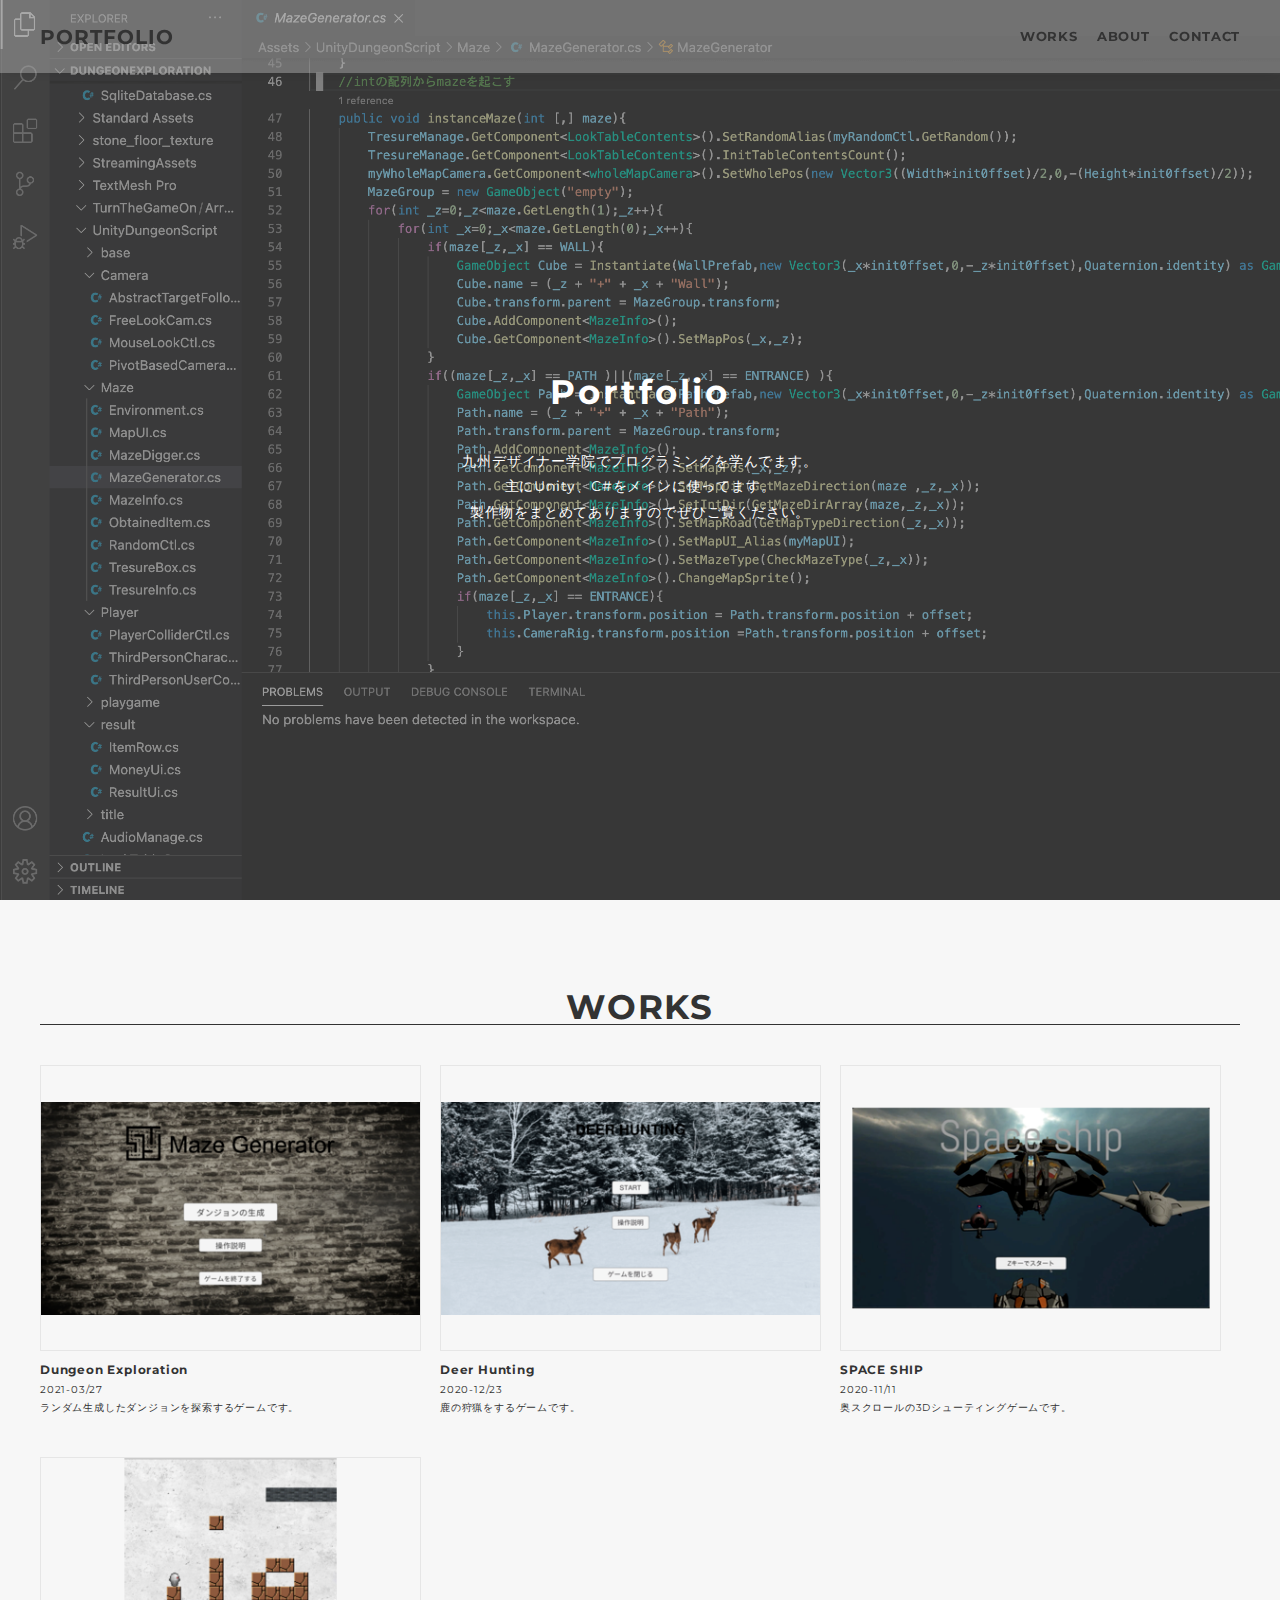
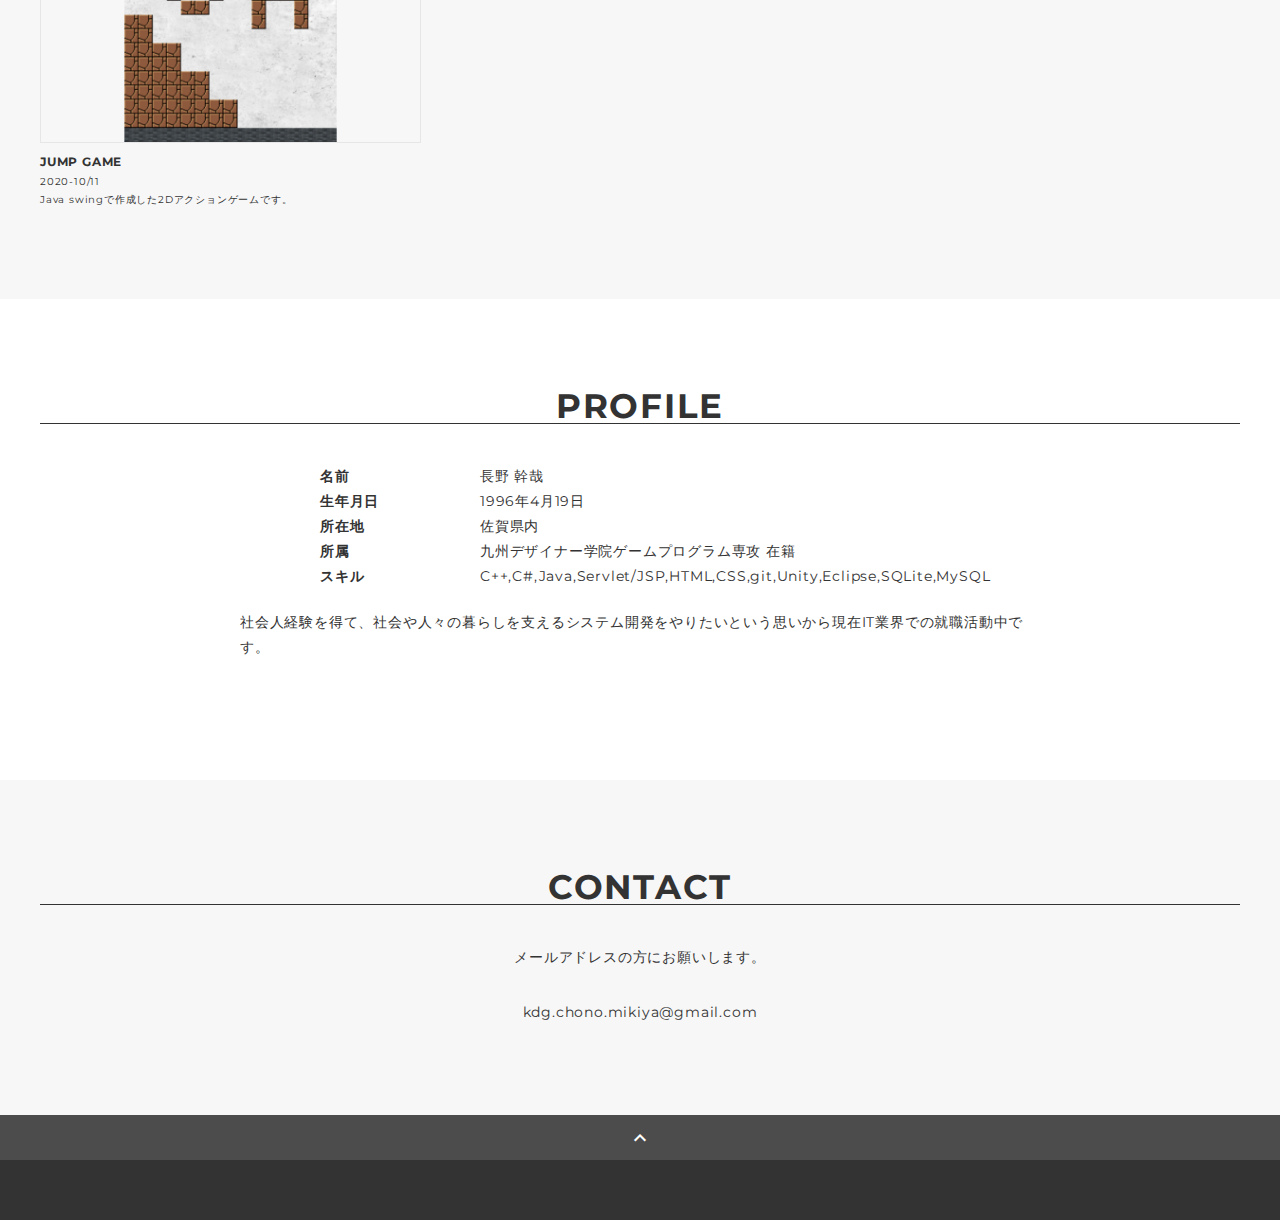
<file: index.html>
<!DOCTYPE html>
<html>
<head>
  <meta charset="utf-8">
  <meta name="viewport" content="width=device-width,initial-scale=1.0,user-scalable=no">
  <meta name="description" content="chonomikiya portfolio" />
  <title>PORTFOLIO</title>
  <link rel="preconnect" href="https://fonts.gstatic.com">
  <link href="https://fonts.googleapis.com/css2?family=Montserrat:wght@400;700&display=swap" rel="stylesheet">
  <link href="https://fonts.googleapis.com/css?family=Material+Icons+Outlined" rel="stylesheet">
  <link href="css/ress.css" media="all" rel="stylesheet" type="text/css" />
  <link href="css/style.css" media="all" rel="stylesheet" type="text/css" />
</head>

<body>
  <div class="">

    <!-- header -->
    <header class="header ">
      <div class="inner">
        <h1 class="header-logo">
          <a href="index.html#">PORTFOLIO</a>
        </h1>
        <nav class="header-nav">
          <ul class="header-nav-list">
            <li class="header-nav-item"><a href="#works">WORKS</a></li>
            <li class="header-nav-item"><a href="#about">ABOUT</a></li>
            <li class="header-nav-item"><a href="#contact">CONTACT</a></li>
          </ul>
        </nav>
      </div>
    </header>
    <!-- /header -->

    <main class="content">


      <!-- main-visual -->
      <div class="main-visual bg">
        <div class="bg_mask main-visual">
          <div class="main-visual-inner">
            <p class="main-visual-subtitle highligth">Portfolio</p>
            <p class="main-visual-text highligth">
              <br class="sp-only">九州デザイナー学院でプログラミングを学んでます。
              <br >主にUnity、C#をメインに使ってます。
              <br >製作物をまとめてありますのでぜひご覧ください。
            </p>
          </div>
        </div>
      </div>
      <!-- /main-visual -->

      <!-- works -->
      <section class="works section" id="works">
        <div class="inner">
          <h2 class="title border">WORKS</h2>
          <div class="works-list">
            <!-- Template -->
            <!-- <a class="works-item" href="works-template.html">
              <p class="works-img"><img src="img/works-sample-thumb.jpg" alt="" /></p>
              <p class="works-name">作品名が入る</p>
              <p class="works-info">Design / Coding(Responsive)</p>
            </a> -->
            <!--
            <a class="works-item" href="webphp.html">
              <p class="works-img"><img src="img/works-dummy-thumb.jpg" alt="" /></p>
              <p class="works-name">WEBプログラミング</p>
              <p class="works-info">2021-06/22</p>
              <p class="works-info">PHP+MySQL</p>
            </a>
            <a class="works-item" href="webJsWorks.html">
              <p class="works-img"><img src="img/works-dummy-thumb.jpg" alt="" /></p>
              <p class="works-name">WEBプログラミング</p>
              <p class="works-info">2021-06/22</p>
              <p class="works-info">javascript</p>
            </a>
            -->
            <a class="works-item" href="dungeonExploration.html">
              <p class="works-img"><img src="img/portfolio09.png" alt="" /></p>
              <p class="works-name">Dungeon Exploration</p>
              <p class="works-info">2021-03/27</p>
              <p class="works-info">ランダム生成したダンジョンを探索するゲームです。</p>
            </a>
            <a class="works-item" href="deerhunting.html">
              <p class="works-img"><img src="img/portfolio08.png" alt="" /></p>
              <p class="works-name">Deer Hunting</p>
              <p class="works-info">2020-12/23</p>
              <p class="works-info">鹿の狩猟をするゲームです。</p>
            </a>
            <a class="works-item" href="spaceship.html">
              <p class="works-img"><img src="img/portfolio07.png" alt="" /></p>
              <p class="works-name">SPACE SHIP</p>
              <p class="works-info">2020-11/11</p>
              <p class="works-info">奥スクロールの3Dシューティングゲームです。</p>
            </a>
            <a class="works-item" href="jumpgame.html">
              <p class="works-img"><img src="img/portfolio02_resize.png" alt="" /></p>
              <p class="works-name">JUMP GAME</p>
              <p class="works-info">2020-10/11</p>
              <p class="works-info">Java swingで作成した2Dアクションゲームです。</p>
            </a>
          </div>
        </div>
      </section>
      <!-- /works -->
      <!-- about -->
      <section class="about section" id="about">
        <div class="inner">
          <h2 class="title border">PROFILE</h2>
          <div class="profile">
            <div class="profile-body">
              <div class="">
                <div class="prof-box">
                <!-- レスポンシブ対応するように！！！！ -->
                  <dl class="prof-list cf">
                    <dt>名前 </dt><dd>長野 幹哉</dd>
                    <dt>生年月日 </dt><dd>1996年4月19日</dd>
                    <dt>所在地 </dt><dd>佐賀県内</dd>
                    <dt>所属 </dt><dd>九州デザイナー学院ゲームプログラム専攻 在籍</dd>
                    <dt>スキル </dt><dd>C++,C#,Java,Servlet/JSP,HTML,CSS,git,Unity,Eclipse,SQLite,MySQL</dd>
                  </dl>
                 <dl>
                </div>
              </div>
            </div>
                <p>社会人経験を得て、社会や人々の暮らしを支えるシステム開発をやりたいという思いから現在IT業界での就職活動中です。
                </p>
          </div>
        </div>
      </section>
      <!-- /about -->
      
      <!-- contact -->
      <section class="contact section" id="contact">
        <div class="inner">
          <h2 class="title border">CONTACT</h2>
          <p class="lead">
            メールアドレスの方にお願いします。
          </p>
          <div class="contact-list">
            <span class="contact-item">kdg.chono.mikiya@gmail.com</span>
          </div>
        </div>
      </section>
      <!-- /contact -->
      <div class="page-top" id="js-page-top">
        <span class="material-icons-outlined">expand_less</span>
      </div>
    </main>

    <!-- footer -->
    <footer class="footer">
    </footer>
    <!-- /footer -->

  </div>
  <script src="https://ajax.googleapis.com/ajax/libs/jquery/3.5.1/jquery.min.js"></script>
  <script type='text/javascript' src="js/script.js"></script>
</body>
</html>
</file>
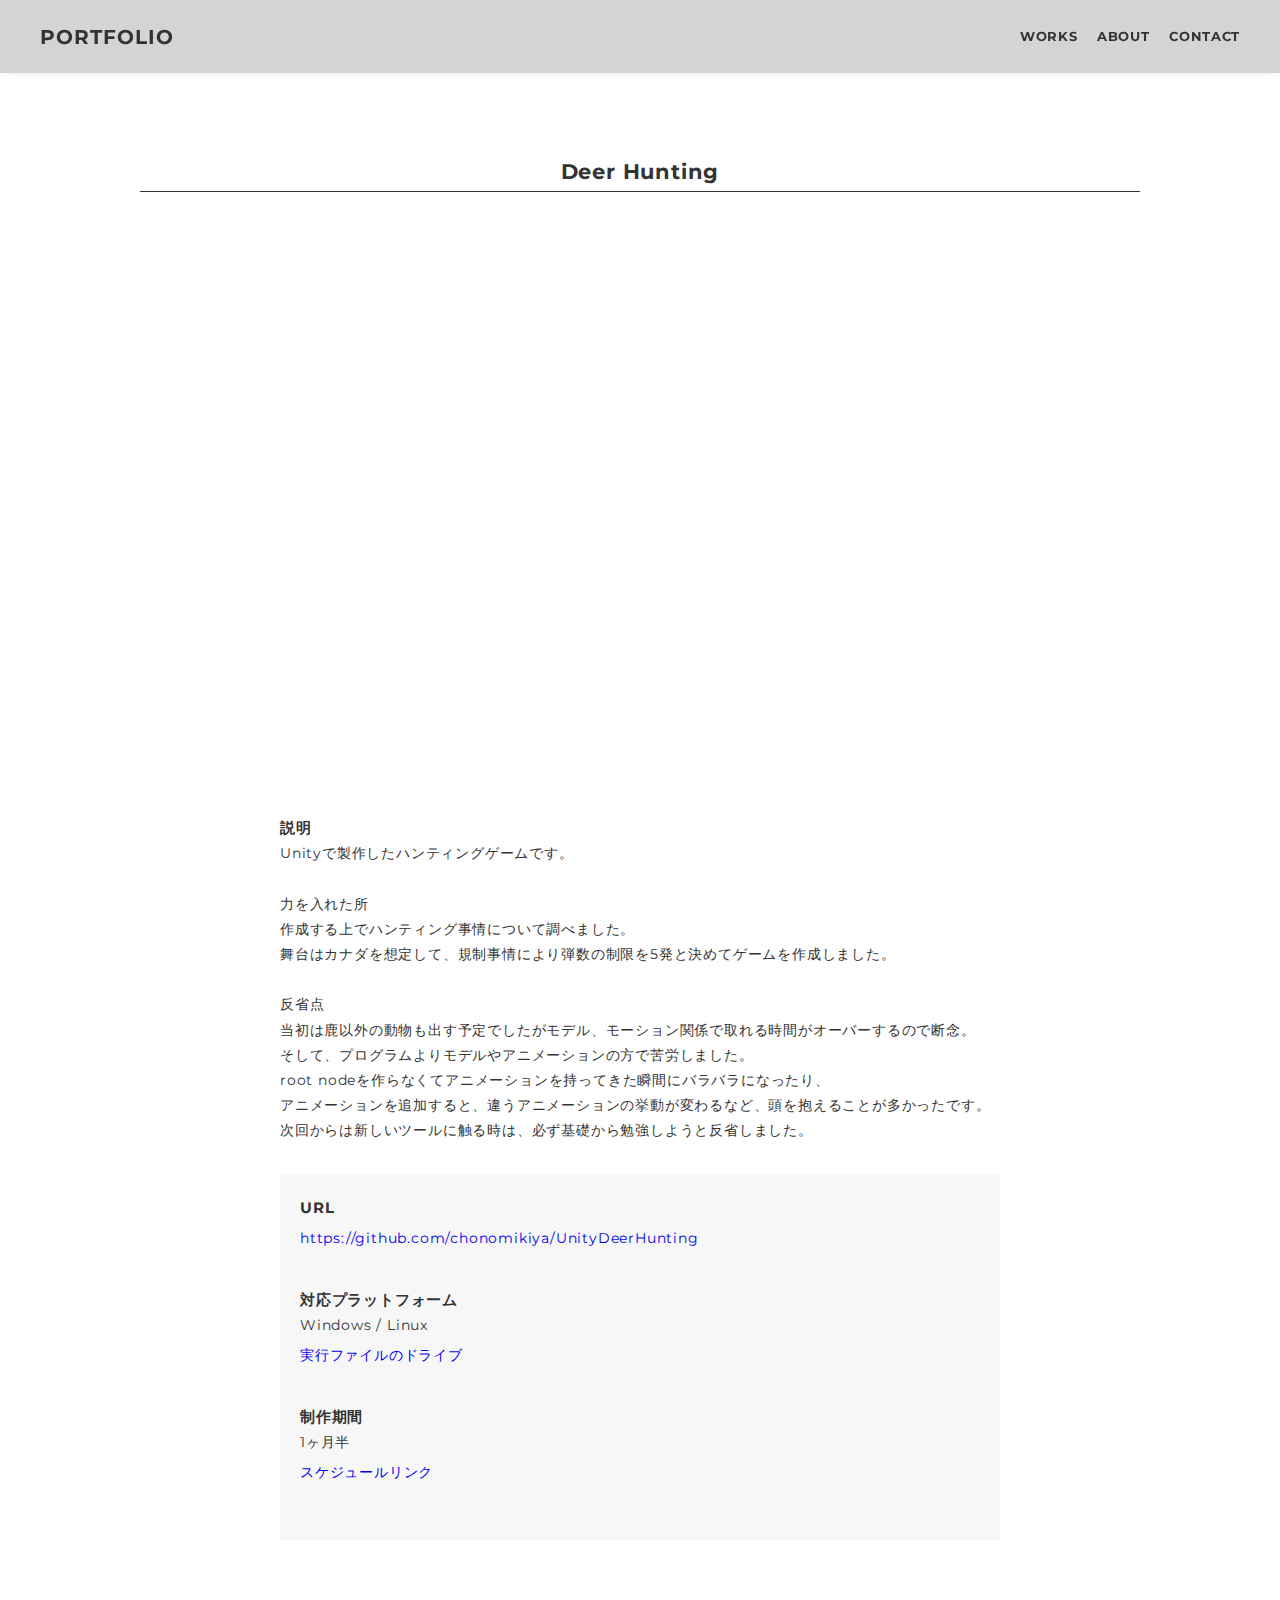
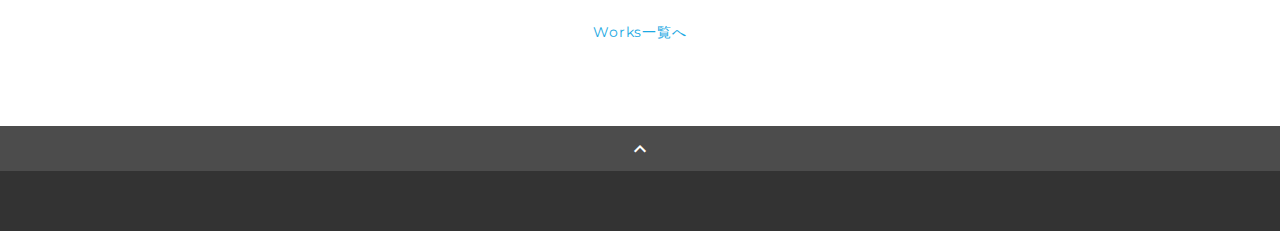
<file: deerhunting.html>
<!DOCTYPE html>
<html>
<head>
  <meta charset="utf-8">
  <meta name="viewport" content="width=device-width,initial-scale=1.0,user-scalable=no">
  <meta name="description" content="chonomikiya portfolio" />
  <title>PORTFOLIO</title>
  <link rel="preconnect" href="https://fonts.gstatic.com">
  <link href="https://fonts.googleapis.com/css2?family=Montserrat:wght@400;700&display=swap" rel="stylesheet">
  <link href="https://fonts.googleapis.com/css?family=Material+Icons+Outlined" rel="stylesheet">
  <link href="css/ress.css" media="all" rel="stylesheet" type="text/css" />
  <link href="css/style.css" media="all" rel="stylesheet" type="text/css" />
</head>

<body>
  <div class="wrapper">

    <!-- header -->
    <header class="header ">
      <div class="inner">
        <h1 class="header-logo">
          <a href="index.html#">PORTFOLIO</a>
        </h1>
        <nav class="header-nav">
          <ul class="header-nav-list">
            <li class="header-nav-item"><a href="index.html##works">WORKS</a></li>
            <li class="header-nav-item"><a href="index.html#about">ABOUT</a></li>
            <li class="header-nav-item"><a href="index.html#contact">CONTACT</a></li>
          </ul>
        </nav>
      </div>
    </header>
    <!-- /header -->

    <main class="content">

      <article class="article">
        <div class="article-inner">
          <h2 class="article-title border">Deer Hunting</h2>
          <p class="article-img">
            <div class="youtube">
              <iframe width="854" height="460" src="https://www.youtube.com/embed/_h4DnRyBN-s" frameborder="0" allow="accelerometer; autoplay; clipboard-write; encrypted-media; gyroscope; picture-in-picture" allowfullscreen></iframe>            </div>
            </div>
          </p>
          <div class="article-body">
            <p>
            </p>
            <h3 class="article-info-title">説明</h3>
            <p>Unityで製作したハンティングゲームです。
              <br>
              <br>力を入れた所
              <br>作成する上でハンティング事情について調べました。
              <br>舞台はカナダを想定して、規制事情により弾数の制限を5発と決めてゲームを作成しました。
              <br>
              <br>反省点
              <br>当初は鹿以外の動物も出す予定でしたがモデル、モーション関係で取れる時間がオーバーするので断念。
              <br>そして、プログラムよりモデルやアニメーションの方で苦労しました。
              <br>root nodeを作らなくてアニメーションを持ってきた瞬間にバラバラになったり、
              <br>アニメーションを追加すると、違うアニメーションの挙動が変わるなど、頭を抱えることが多かったです。
              <br>次回からは新しいツールに触る時は、必ず基礎から勉強しようと反省しました。
            </p>
            <div class="contentblock">
            <h3 class="article-info-title">URL</h3>
            <p><a class="url_link" href="https://github.com/chonomikiya/UnityDeerHunting" target="_blank" rel="noopener">https://github.com/chonomikiya/UnityDeerHunting</a></p>
            <h3 class="article-info-title">対応プラットフォーム</h3>
            <p>Windows / Linux 
              <br><a class="url_link" href="https://drive.google.com/drive/folders/1ZaJfhxbkrM6kMlzGNnYtssPic20q1BtA?usp=sharing" target="_blank" rel="noopener noreferrer">実行ファイルのドライブ</a>
            </p>
            <h3 class="article-info-title">制作期間</h3>
            <p>1ヶ月半
              <br><a class="url_link" href="https://docs.google.com/spreadsheets/d/1DRZE27Q_Wa6RQ5e66zUFvhbFO6nLO0gbxlUQIdrqNjs/edit?usp=sharing" target="_blank" rel="noopener">スケジュールリンク</a>
            </p>
          </div>

            <!-- <h3 class="article-info-title">見どころについて語れ</h3>
            <p>
              見どころ
            </p> -->
          </div>
          <div class="home-link">
            <a href="index.html#works">Works一覧へ</a>
          </div>
        </div>
      </article>

      <div class="page-top" id="js-page-top">
        <span class="material-icons-outlined">expand_less</span>
      </div>
    </main>

    <!-- footer -->
    <footer class="footer">
    </footer>
    <!-- /footer -->

  </div>
  <script src="https://ajax.googleapis.com/ajax/libs/jquery/3.5.1/jquery.min.js"></script>
  <script type='text/javascript' src="js/script.js"></script>
</body>
</html>
</file>
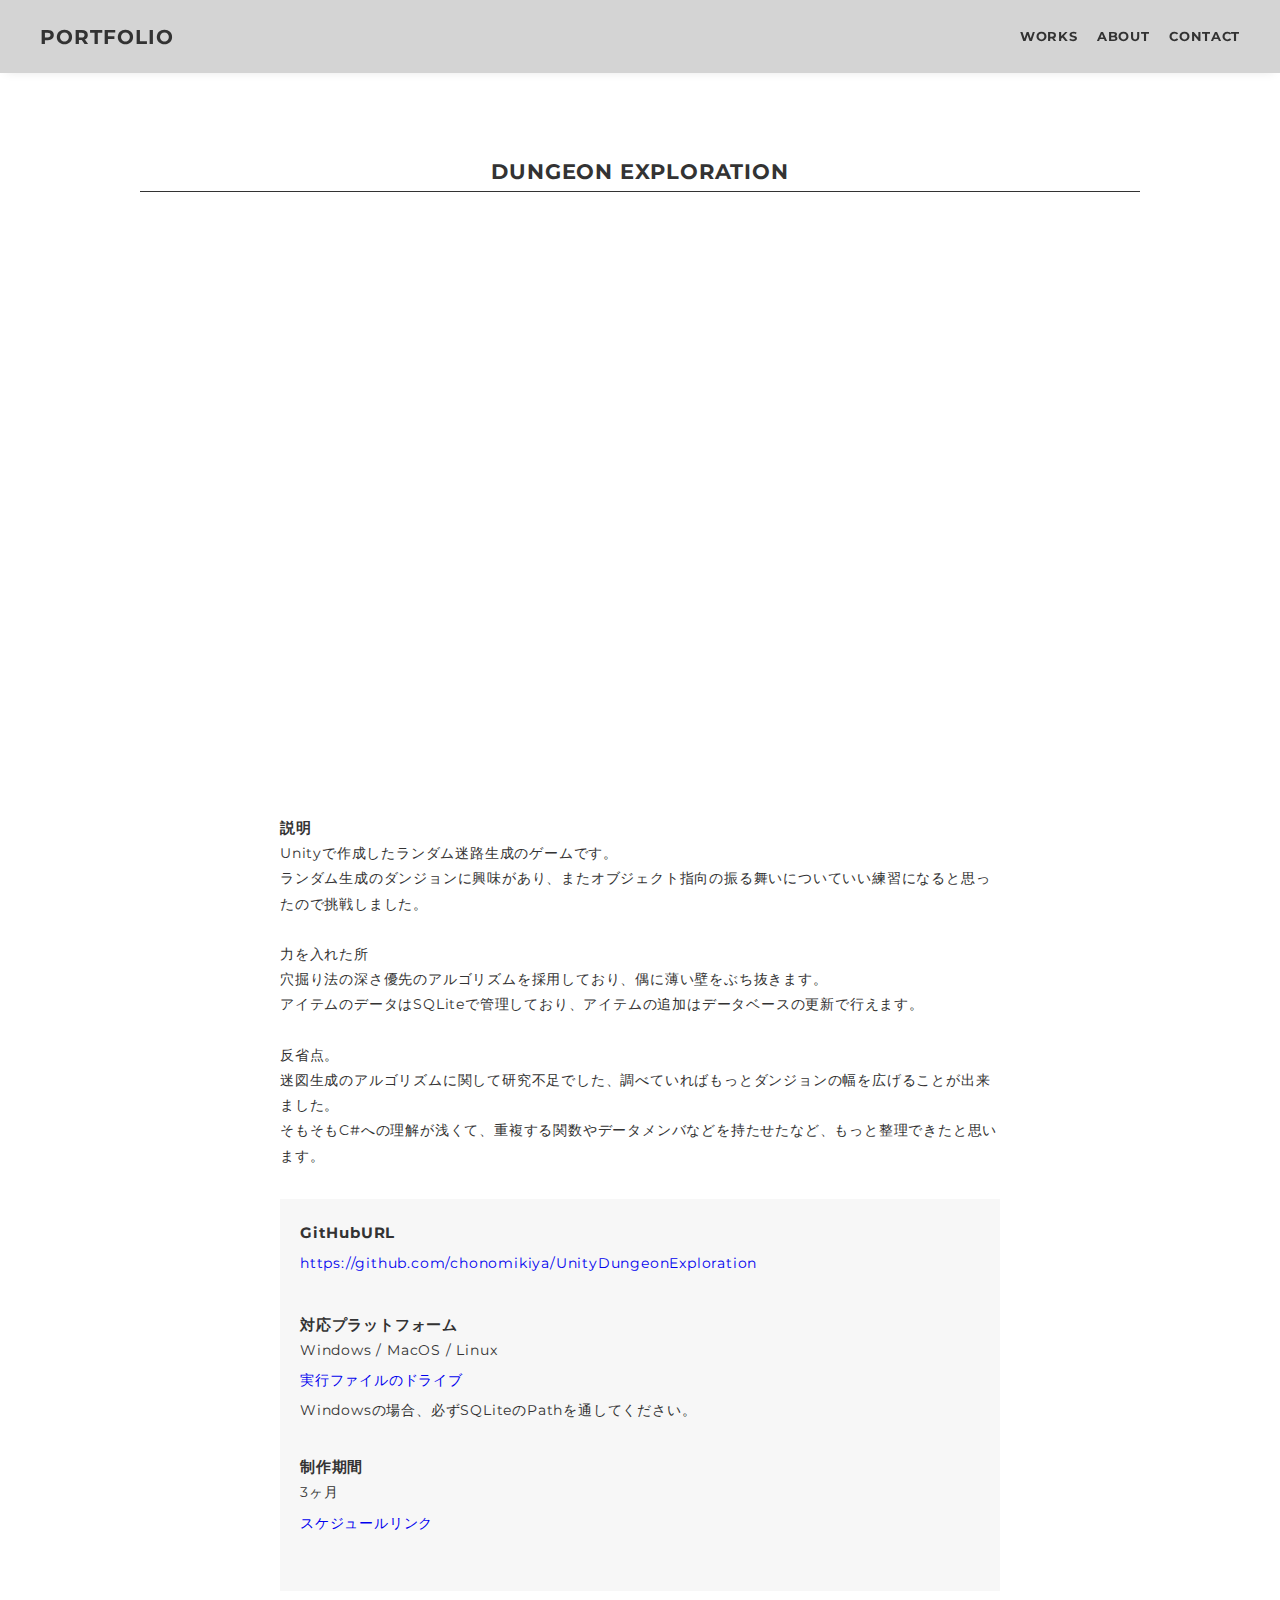
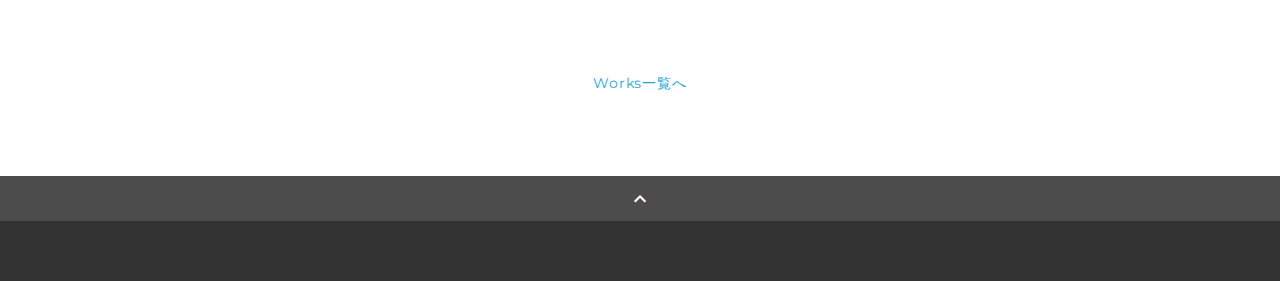
<file: dungeonExploration.html>
<!DOCTYPE html>
<html>
<head>
  <meta charset="utf-8">
  <meta name="viewport" content="width=device-width,initial-scale=1.0,user-scalable=no">
  <meta name="description" content="chonomikiya portfolio" />
  <title>PORTFOLIO</title>
  <link rel="preconnect" href="https://fonts.gstatic.com">
  <link href="https://fonts.googleapis.com/css2?family=Montserrat:wght@400;700&display=swap" rel="stylesheet">
  <link href="https://fonts.googleapis.com/css?family=Material+Icons+Outlined" rel="stylesheet">
  <link href="css/ress.css" media="all" rel="stylesheet" type="text/css" />
  <link href="css/style.css" media="all" rel="stylesheet" type="text/css" />
</head>

<body>
  <div class="wrapper">

    <!-- header -->
    <header class="header ">
      <div class="inner">
        <h1 class="header-logo">
          <a href="index.html#">PORTFOLIO</a>
        </h1>
        <nav class="header-nav">
          <ul class="header-nav-list">
            <li class="header-nav-item"><a href="index.html#works">WORKS</a></li>
            <li class="header-nav-item"><a href="index.html#about">ABOUT</a></li>
            <li class="header-nav-item"><a href="index.html#contact">CONTACT</a></li>
          </ul>
        </nav>
      </div>
    </header>
    <!-- /header -->

    <main class="content">

      <article class="article">
        <div class="article-inner">
          <h2 class="article-title border">DUNGEON EXPLORATION</h2>
          <div class="youtube">
            <iframe width="854" height="460" src="https://www.youtube.com/embed/2-n6ZmiUIkQ" title="YouTube video player" frameborder="0" allow="accelerometer; autoplay; clipboard-write; encrypted-media; gyroscope; picture-in-picture" allowfullscreen></iframe>

          </div>
          <div class="article-body">
            <p>
            </p>
            <h3 class="article-info-title">説明</h3>
            <p>
              Unityで作成したランダム迷路生成のゲームです。
              <br>ランダム生成のダンジョンに興味があり、またオブジェクト指向の振る舞いについていい練習になると思ったので挑戦しました。
              <br>
              <br>力を入れた所
              <br>穴掘り法の深さ優先のアルゴリズムを採用しており、偶に薄い壁をぶち抜きます。
              <br>アイテムのデータはSQLiteで管理しており、アイテムの追加はデータベースの更新で行えます。
              <br>
              <br>反省点。
              <br>迷図生成のアルゴリズムに関して研究不足でした、調べていればもっとダンジョンの幅を広げることが出来ました。
              <br>そもそもC#への理解が浅くて、重複する関数やデータメンバなどを持たせたなど、もっと整理できたと思います。
            </p>
<!-- 箇条書き -->
            <div class="contentblock">
            <h3 class="article-info-title">  
              GitHubURL</h3>
            <p><a class="url_link" href="https://github.com/chonomikiya/UnityDungeonExploration" target="_blank" rel="noopener">https://github.com/chonomikiya/UnityDungeonExploration</a></p>
            <h3 class="article-info-title">対応プラットフォーム</h3>
            <p>Windows / MacOS / Linux
              <br><a class="url_link" href="https://drive.google.com/drive/folders/1_LijOhGK8JF0DhN9CSTyYMEMnZHxVe2O?usp=sharing" target="_blank" rel="noopener noreferrer">実行ファイルのドライブ</a>
              <br>Windowsの場合、必ずSQLiteのPathを通してください。
            </p>
            <h3 class="article-info-title">制作期間</h3>
            <p>3ヶ月
              <br><a class="url_link" href="https://docs.google.com/spreadsheets/d/1F12WU8joJKQOFTtrH_0icoYhgpUM2AamY5MsanP9HLg/edit?usp=sharing" target="_blank" rel="noopener">スケジュールリンク</a>

            </p>
          </div>

            <!-- <h3 class="article-info-title">見どころについて語れ</h3>
            <p>
              見どころ
            </p> -->
          </div>
          <div class="home-link">
            <a href="index.html#works">Works一覧へ</a>
          </div>
        </div>
      </article>

      <div class="page-top" id="js-page-top">
        <span class="material-icons-outlined">expand_less</span>
      </div>
    </main>

    <!-- footer -->
    <footer class="footer">
    </footer>
    <!-- /footer -->

  </div>
  <script src="https://ajax.googleapis.com/ajax/libs/jquery/3.5.1/jquery.min.js"></script>
  <script type='text/javascript' src="js/script.js"></script>
</body>
</html>
</file>
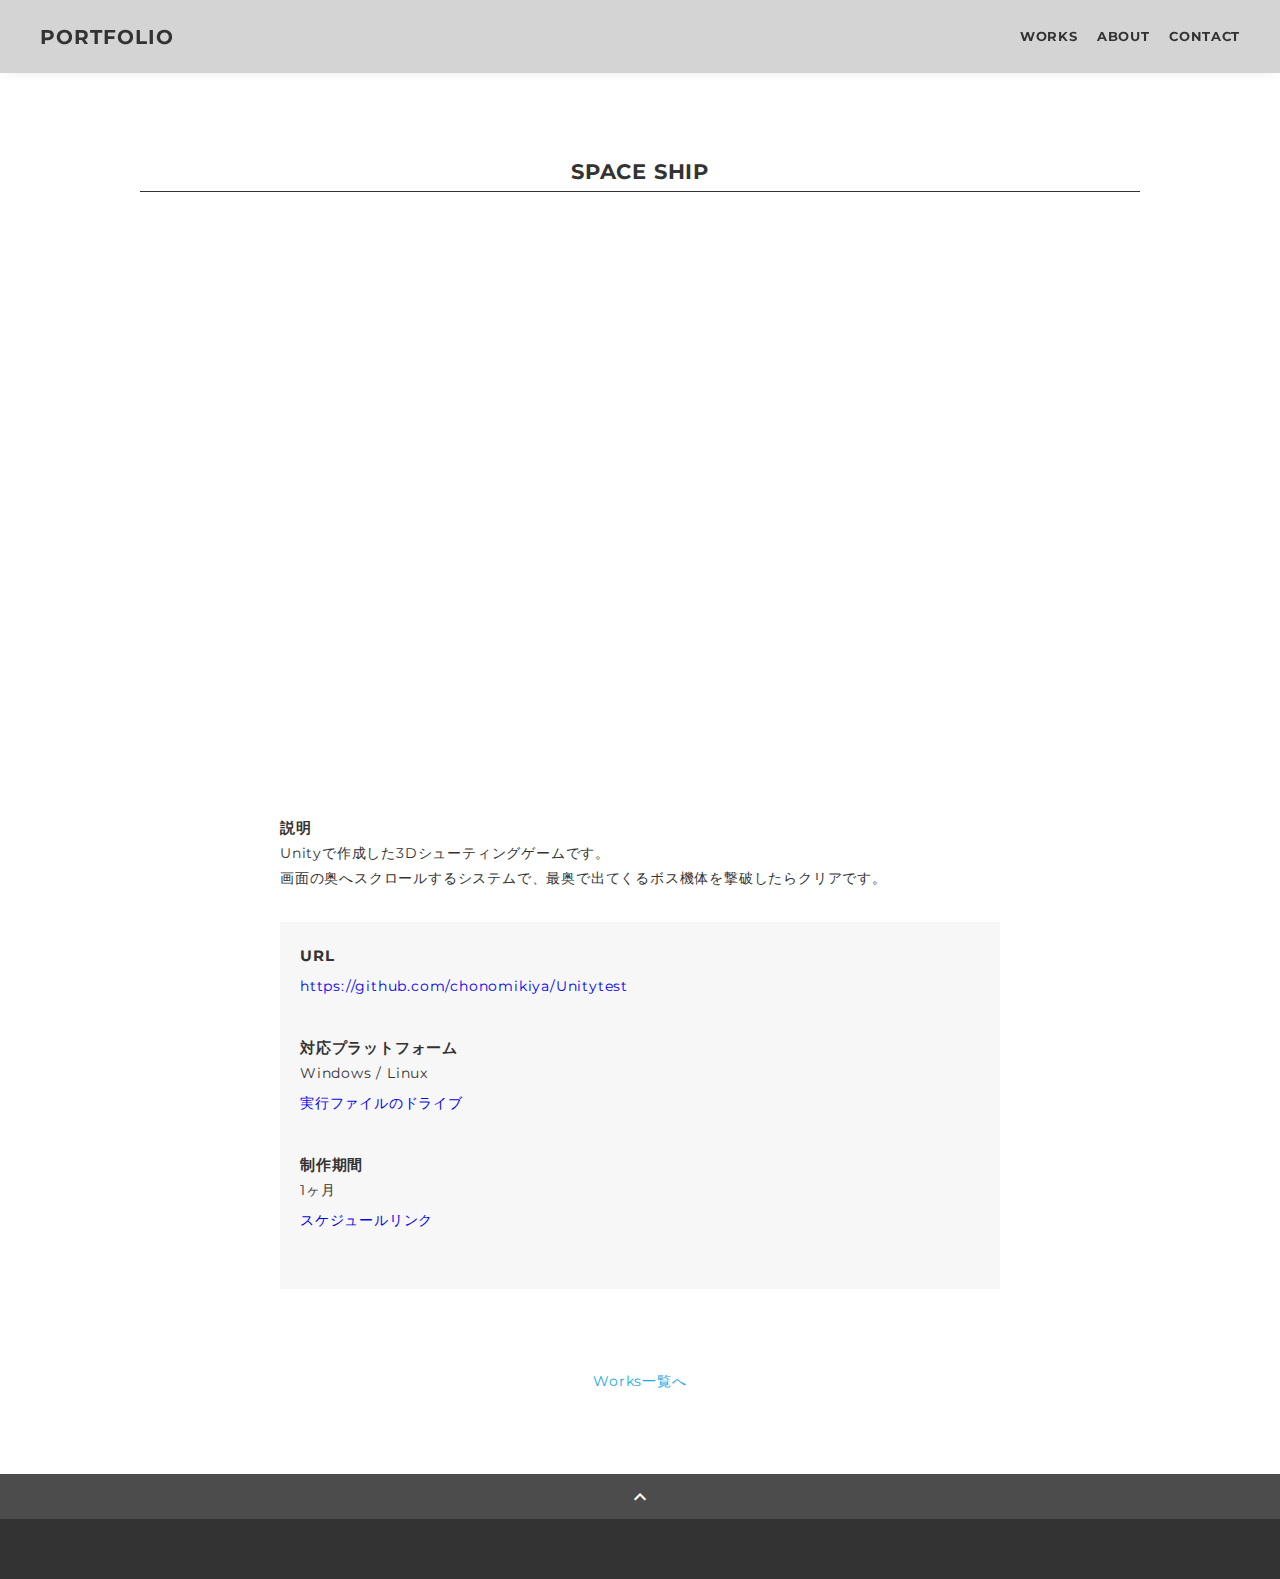
<file: spaceship.html>
<!DOCTYPE html>
<html>
<head>
  <meta charset="utf-8">
  <meta name="viewport" content="width=device-width,initial-scale=1.0,user-scalable=no">
  <meta name="description" content="chonomikiya portfolio" />
  <title>PORTFOLIO</title>
  <link rel="preconnect" href="https://fonts.gstatic.com">
  <link href="https://fonts.googleapis.com/css2?family=Montserrat:wght@400;700&display=swap" rel="stylesheet">
  <link href="https://fonts.googleapis.com/css?family=Material+Icons+Outlined" rel="stylesheet">
  <link href="css/ress.css" media="all" rel="stylesheet" type="text/css" />
  <link href="css/style.css" media="all" rel="stylesheet" type="text/css" />
</head>

<body>
  <div class="wrapper">

    <!-- header -->
    <header class="header ">
      <div class="inner">
        <h1 class="header-logo">
          <a href="index.html#">PORTFOLIO</a>
        </h1>
        <nav class="header-nav">
          <ul class="header-nav-list">
            <li class="header-nav-item"><a href="index.html#works">WORKS</a></li>
            <li class="header-nav-item"><a href="index.html#about">ABOUT</a></li>
            <li class="header-nav-item"><a href="index.html#contact">CONTACT</a></li>
          </ul>
        </nav>
      </div>
    </header>
    <!-- /header -->

    <main class="content">

      <article class="article">
        <div class="article-inner">
          <h2 class="article-title border">SPACE SHIP</h2>
          <p class="article-img">
            <div class="youtube">
              <iframe width="836" height="480" src="https://www.youtube.com/embed/DKEV9rPl_dc" frameborder="0" allow="accelerometer; autoplay; clipboard-write; encrypted-media; gyroscope; picture-in-picture" allowfullscreen></iframe>    
            </div>
          </p>
          <div class="article-body">
            <p>
            </p>
            <h3 class="article-info-title">説明</h3>
            <p>Unityで作成した3Dシューティングゲームです。
              <br>画面の奥へスクロールするシステムで、最奥で出てくるボス機体を撃破したらクリアです。
              <br>
            </p>
            <div class="contentblock">
            <h3 class="article-info-title">URL</h3>
            <p><a class="url_link" href="https://github.com/chonomikiya/Unitytest" target="_blank" rel="noopener">https://github.com/chonomikiya/Unitytest</a></p>
            <h3 class="article-info-title">対応プラットフォーム</h3>
            <p>Windows / Linux
              <br><a class="url_link" href="https://drive.google.com/drive/folders/1p8MX4PioCSaHRN-Puv2321fpAJMVkwg_?usp=sharing" target="_blank" rel="noopener noreferrer">実行ファイルのドライブ</a>
            </p>
            <h3 class="article-info-title">制作期間</h3>
            <p>1ヶ月
              <br><a class="url_link" href="https://docs.google.com/spreadsheets/d/1gbmUrouIaWOw8N1uQGPwptwT8fs4r7SCs0i3C4Jy5As/edit?usp=sharing">スケジュールリンク</a>
            </p>
          </div>
            <!-- <h3 class="article-info-title">見どころについて語れ</h3>
            <p>
              見どころ
            </p> -->
          </div>
          <div class="home-link">
            <a href="index.html#works">Works一覧へ</a>
          </div>
        </div>
      </article>

      <div class="page-top" id="js-page-top">
        <span class="material-icons-outlined">expand_less</span>
      </div>
    </main>

    <!-- footer -->
    <footer class="footer">
    </footer>
    <!-- /footer -->

  </div>
  <script src="https://ajax.googleapis.com/ajax/libs/jquery/3.5.1/jquery.min.js"></script>
  <script type='text/javascript' src="js/script.js"></script>
</body>
</html>
</file>
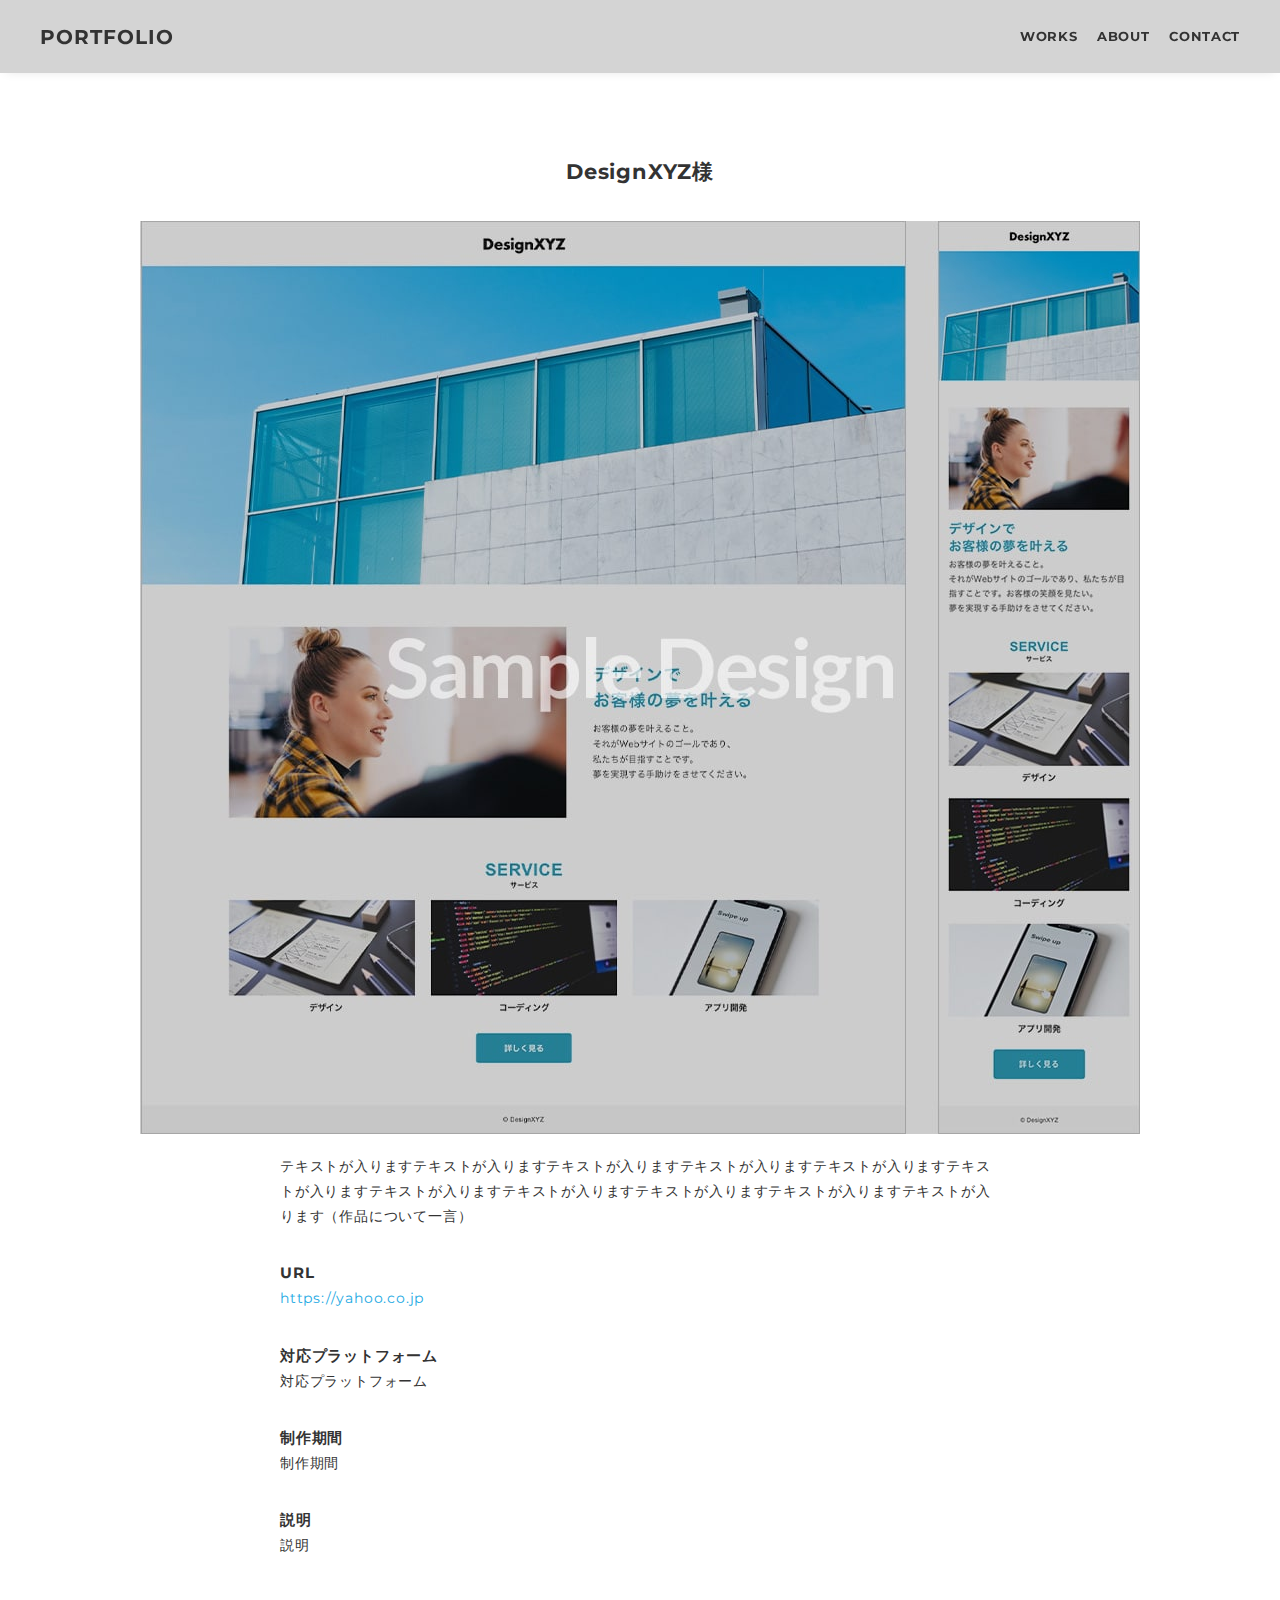
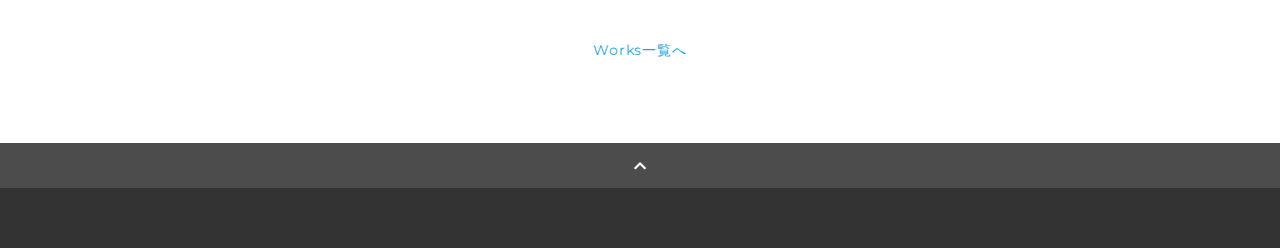
<file: works-template.html>
<!DOCTYPE html>
<html>
<head>
  <meta charset="utf-8">
  <meta name="viewport" content="width=device-width,initial-scale=1.0,user-scalable=no">
  <meta name="description" content="chonomikiya portfolio" />
  <title>PORTFOLIO</title>
  <link rel="preconnect" href="https://fonts.gstatic.com">
  <link href="https://fonts.googleapis.com/css2?family=Montserrat:wght@400;700&display=swap" rel="stylesheet">
  <link href="https://fonts.googleapis.com/css?family=Material+Icons+Outlined" rel="stylesheet">
  <link href="css/ress.css" media="all" rel="stylesheet" type="text/css" />
  <link href="css/style.css" media="all" rel="stylesheet" type="text/css" />
</head>

<body>
  <div class="wrapper">

    <!-- header -->
    <header class="header ">
      <div class="inner">
        <h1 class="header-logo">
          <a href="index.html#">PORTFOLIO</a>
        </h1>
        <nav class="header-nav">
          <ul class="header-nav-list">
            <li class="header-nav-item"><a href="index.html##works">WORKS</a></li>
            <li class="header-nav-item"><a href="index.html#/#about">ABOUT</a></li>
            <li class="header-nav-item"><a href="index.html#/#contact">CONTACT</a></li>
          </ul>
        </nav>
      </div>
    </header>
    <!-- /header -->

    <main class="content">

      <article class="article">
        <div class="article-inner">
          <h2 class="article-title">DesignXYZ様</h2>
          <p class="article-img">
            <img src="img/works-sample.jpg" alt="">
          </p>
          <div class="article-body">
            <p>
              テキストが入りますテキストが入りますテキストが入りますテキストが入りますテキストが入りますテキストが入りますテキストが入りますテキストが入りますテキストが入りますテキストが入りますテキストが入ります（作品について一言）
            </p>
            <h3 class="article-info-title">URL</h3>
            <p><a href="https://yahoo.co.jp" target="_blank" rel="noopener">https://yahoo.co.jp</a></p>
            <h3 class="article-info-title">対応プラットフォーム</h3>
            <p>対応プラットフォーム</p>
            <h3 class="article-info-title">制作期間</h3>
            <p>制作期間</p>
            <h3 class="article-info-title">説明</h3>
            <p>説明</p>
            <!-- <h3 class="article-info-title">見どころについて語れ</h3>
            <p>
              見どころ
            </p> -->
          </div>
          <div class="home-link">
            <a href="./#works">Works一覧へ</a>
          </div>
        </div>
      </article>

      <div class="page-top" id="js-page-top">
        <span class="material-icons-outlined">expand_less</span>
      </div>
    </main>

    <!-- footer -->
    <footer class="footer">
    </footer>
    <!-- /footer -->

  </div>
  <script src="https://ajax.googleapis.com/ajax/libs/jquery/3.5.1/jquery.min.js"></script>
  <script type='text/javascript' src="js/script.js"></script>
</body>
</html>
</file>
<file: css/ress.css>
/*!
 * ress.css • v3.0.1
 * MIT License
 * github.com/filipelinhares/ress
 */

/* # =================================================================
   # Global selectors
   # ================================================================= */

html {
  box-sizing: border-box;
  word-break: normal;
  -moz-tab-size: 4;
  tab-size: 4;

  -webkit-text-size-adjust: 100%; /* Prevent adjustments of font size after orientation changes in iOS */
}

*,
::before,
::after {
  box-sizing: inherit;
  background-repeat: no-repeat; /* Set `background-repeat: no-repeat` to all elements and pseudo elements */
}

::before,
::after {
  vertical-align: inherit;
  text-decoration: inherit; /* Inherit text-decoration and vertical align to ::before and ::after pseudo elements */
}

* {
  margin: 0;
  padding: 0; /* Reset `padding` and `margin` of all elements */
}

/* # =================================================================
   # General elements
   # ================================================================= */

hr {
  overflow: visible; /* Show the overflow in Edge and IE */
  height: 0; /* Add the correct box sizing in Firefox */
}

details,
main {
  display: block; /* Render the `main` element consistently in IE. */
}

summary {
  display: list-item; /* Add the correct display in all browsers */
}

small {
  font-size: 80%; /* Set font-size to 80% in `small` elements */
}

[hidden] {
  display: none; /* Add the correct display in IE */
}

abbr[title] {
  /* Add the correct text decoration in Chrome, Edge, IE, Opera, and Safari */
  text-decoration: underline;
  text-decoration: underline dotted;
  border-bottom: none; /* Remove the bottom border in Chrome 57 */
}

a {
  background-color: transparent; /* Remove the gray background on active links in IE 10 */
}

a:active,
a:hover {
  outline-width: 0; /* Remove the outline when hovering in all browsers */
}

code,
kbd,
pre,
samp {
  font-family: monospace, monospace; /* Specify the font family of code elements */
}

pre {
  font-size: 1em; /* Correct the odd `em` font sizing in all browsers */
}

b,
strong {
  font-weight: bolder; /* Add the correct font weight in Chrome, Edge, and Safari */
}

/* https://gist.github.com/unruthless/413930 */
sub,
sup {
  position: relative;
  font-size: 75%;
  line-height: 0;
  vertical-align: baseline;
}

sub {
  bottom: -.25em;
}

sup {
  top: -.5em;
}

/* # =================================================================
   # Forms
   # ================================================================= */

input {
  border-radius: 0;
}

/* Replace pointer cursor in disabled elements */
[disabled] {
  cursor: default;
}

[type="number"]::-webkit-inner-spin-button,
[type="number"]::-webkit-outer-spin-button {
  height: auto; /* Correct the cursor style of increment and decrement buttons in Chrome */
}

[type="search"] {
  outline-offset: -2px; /* Correct the outline style in Safari */

  -webkit-appearance: textfield; /* Correct the odd appearance in Chrome and Safari */
}

[type="search"]::-webkit-search-decoration {
  -webkit-appearance: none; /* Remove the inner padding in Chrome and Safari on macOS */
}

textarea {
  overflow: auto; /* Internet Explorer 11+ */
  resize: vertical; /* Specify textarea resizability */
}

button,
input,
optgroup,
select,
textarea {
  font: inherit; /* Specify font inheritance of form elements */
}

optgroup {
  font-weight: bold; /* Restore the font weight unset by the previous rule */
}

button {
  overflow: visible; /* Address `overflow` set to `hidden` in IE 8/9/10/11 */
}

button,
select {
  text-transform: none; /* Firefox 40+, Internet Explorer 11- */
}

/* Apply cursor pointer to button elements */
button,
[type="button"],
[type="reset"],
[type="submit"],
[role="button"] {
  cursor: pointer;
  color: inherit;
}

/* Remove inner padding and border in Firefox 4+ */
button::-moz-focus-inner,
[type="button"]::-moz-focus-inner,
[type="reset"]::-moz-focus-inner,
[type="submit"]::-moz-focus-inner {
  padding: 0;
  border-style: none;
}

/* Replace focus style removed in the border reset above */
button:-moz-focusring,
[type="button"]::-moz-focus-inner,
[type="reset"]::-moz-focus-inner,
[type="submit"]::-moz-focus-inner {
  outline: 1px dotted ButtonText;
}

button,
html [type="button"],
/* Prevent a WebKit bug where (2) destroys native `audio` and `video`controls in Android 4 */
[type="reset"],
[type="submit"] {
  -webkit-appearance: button; /* Correct the inability to style clickable types in iOS */
}

/* Remove the default button styling in all browsers */
button,
input,
select,
textarea {
  border-style: none;
  background-color: transparent;
}

/* Style select like a standard input */
select {
  -webkit-appearance: none; /* Chrome 41+ */
  -moz-appearance: none; /* Firefox 36+ */
}

select::-ms-expand {
  display: none; /* Internet Explorer 11+ */
}

select::-ms-value {
  color: currentColor; /* Internet Explorer 11+ */
}

legend {
  display: table; /* Correct the text wrapping in Edge and IE */
  max-width: 100%; /* Correct the text wrapping in Edge and IE */
  max-width: 100%; /* Correct the text wrapping in Edge 18- and IE */
  white-space: normal; /* Correct the text wrapping in Edge and IE */
  color: inherit; /* Correct the color inheritance from `fieldset` elements in IE */
  border: 0; /* Correct `color` not being inherited in IE 8/9/10/11 */
}

::-webkit-file-upload-button {
  font: inherit; /* Change font properties to `inherit` in Chrome and Safari */
  color: inherit;
  /* Correct the inability to style clickable types in iOS and Safari */

  -webkit-appearance: button;
}

/* # =================================================================
   # Specify media element style
   # ================================================================= */

img {
  border-style: none; /* Remove border when inside `a` element in IE 8/9/10 */
}

/* Add the correct vertical alignment in Chrome, Firefox, and Opera */
progress {
  vertical-align: baseline;
}

/* # =================================================================
   # Accessibility
   # ================================================================= */

/* Hide content from screens but not screenreaders */
@media screen {
  [hidden~="screen"] {
    display: inherit;
  }
  [hidden~="screen"]:not(:active):not(:focus):not(:target) {
    position: absolute !important;
    clip: rect(0 0 0 0) !important;
  }
}

/* Specify the progress cursor of updating elements */
[aria-busy="true"] {
  cursor: progress;
}

/* Specify the pointer cursor of trigger elements */
[aria-controls] {
  cursor: pointer;
}

/* Specify the unstyled cursor of disabled, not-editable, or otherwise inoperable elements */
[aria-disabled] {
  cursor: default;
}
</file>
<file: css/style.css>
body {
  font-family: "Montserrat","Helvetica Neue",Arial,"Hiragino Kaku Gothic ProN","Hiragino Sans",Meiryo,sans-serif;
  font-size: 14px;
  line-height: 1.8;
  letter-spacing: .8px;
  color: #333;
}

a {
  transition: opacity .3s;
  text-decoration: none;
  color: #1ca9e3;
}

img {
  max-width: 100%;
  height: auto;
  vertical-align: bottom;
  border-style: none;
}

ul,
li {
  list-style: none;
}

.pc-only {
  display: block;
}

.sp-only {
  display: none;
}

/*--------------------------------
 レイアウト
---------------------------------*/
.wrapper {
  padding-top: 73px;
}

.section {
  padding: 90px 0;
}

.section:nth-of-type(odd) {
  background-color: #f7f7f7;
}
.contentblock{
  padding: 20px;
  width: 100%;
}
.contentblock:nth-of-type(odd){
  background-color: #f7f7f7;
}

.inner {
  max-width: 1340px;
  margin: 0 auto;
  padding: 0 40px;
}

/*--------------------------------
 見出し
---------------------------------*/
.title {
  font-size: 34px;
  font-weight: bold;
  line-height: 1;
  margin-bottom: 40px;
  text-align: center;
  letter-spacing: .05em;
  color: #333;
}

.lead {
  margin-bottom: 30px;
}
.border{
  border-style: none none solid  none;
  border-width:1px ;
}

/*--------------------------------
ヘッダー
---------------------------------*/
.header {
  position: fixed;
  top: 0;
  z-index: 1;
  width: 100%;
  background-color: rgb(169,169,169,0.5 );
  box-shadow: 0 5px 10px -6px rgba(0,0,0,.1);
}

.header .inner {
  display: flex;
  align-items: center;
  justify-content: space-between;
  padding: 20px 40px;
}

.header-logo {
  font-size: 20px;
  font-weight: bold;
  line-height: 1.2;
  margin-right: 20px;
  letter-spacing: .05em;
}

.header-logo a {
  color: #333;
}

.header-nav-list {
  display: flex;
  justify-content: space-between;
}

.header-nav-item:not(:last-child) {
  margin-right: 20px;
}

.header-nav-item a {
  position: relative;
  font-size: 13px;
  font-weight: bold;
  display: inline-block;
  padding: 5px 0;
  transition: .3s;
  letter-spacing: .05em;
  color: #333;
}
.header-nav-item a:after {
  position: absolute;
  bottom: 0;
  left: 50%;
  width: 0;
  height: 3px;
  content: "";
  transition: .3s;
  -webkit-transform: translateX(-50%);
  transform: translateX(-50%);
  background-color: #333;
}

.header-nav-item a:hover:after {
  width: 100%;
}

/*--------------------------------
 メインビジュアル
---------------------------------*/
.main-visual {
  display: flex;
  align-items: center;
  justify-content: center;
  text-align: center;
}
.bg{
  background-image: url(../img/background_image.png);
  background-size: cover ;
  background-color: rgba(255,255,255,1);
  background-attachment: fixed;
  height: 100vh;
  width: 100%;
  top: 0;
}
.bg_mask{
  height: inherit;
  width: 100%;
  /* background-color: rgba(88, 115, 231, 0.2); */
  background-color: rgba(79, 79, 79, 0.5);
}

.main-visual-inner {
  padding: 0 40px;
}
.main-visual-inner p{
  width: fit-content;
  margin-left: auto;
  margin-right: auto;
  text-align: center;
  color: white;
}
.highligth{
  /* background-color: #f7f7f7; */
}

.main-visual-title {
  font-size: 60px;
  font-weight: bold;
  line-height: 1.2;
  margin-bottom: 5px;
  letter-spacing: .1em;
}
.main-visual-subtitle {
  font-size: 34px;
  font-weight: bold;
  line-height: 1;
  margin-bottom: 40px;
  text-align: center;
  letter-spacing: .08em;
}

/*--------------------------------
 Works
---------------------------------*/
.works-list {
  display: flex;
  flex-wrap: wrap;
  margin-bottom: -40px;
}

.works-item {
  width: 31.74603%;
  margin-right: 1.58730%;
  margin-bottom: 40px;
  color: #333;
}

.works-item:hover {
  opacity: .9;
}

.works-item:nth-of-type(3n) {
  margin-right: 0;
}

.works-img img {
  border: 1px solid #e6e6e6;
}
.works-img :hover{
  background-color: darkgray;
}

.works-name {
  font-size: 12px;
  font-weight: bold;
  margin-top: 8px;
}

.works-info {
  font-size: 10px;
}

/*--------------------------------
 Skill
---------------------------------*/
.skill-list {
  display: flex;
  flex-wrap: wrap;
  justify-content: space-between;
  margin-bottom: -50px;
}

.skill-item {
  display: flex;
  align-items: flex-start;
  justify-content: space-between;
  width: 48%;
  margin-bottom: 50px;
}

.skill-img {
  width: 60px;
  height: auto;
  margin-right: 20px;
}

.skill-body {
  flex: 1;
}

.skill-name {
  margin-bottom: 3px;
}

/*--------------------------------
 About
---------------------------------*/
.profile {
  display: flex;
  flex-wrap: wrap;
  max-width: 800px;
  margin: 0 auto;
}
.profile-img {
  width: 20%;
  margin-right: 30px;
  border-radius: 50%;
}
.profile-img img {
  border-radius: 50%;
}
.profile-body {
  flex: 1;
}
.profile-body p:not(:last-child) {
  margin-bottom: 30px;
  font-size: 14px;
}
.profile p{
  margin-bottom: 30px;
  font-size: 14px;
  clear: both;
}
dt {
  font-weight: bold;
}
dl,
dd {  
  text-align: left;
  font-size: 14px;
  margin-bottom: 1em;
}
.prof-box{
  float: right;
  width: 100%;
  margin-bottom: 20px;
}
.prof-list{
  margin-bottom: 1.2rem;
  font-size: 14px;
}

.cf{
  zoom: 1;
}
.cf ::before{
  content: "";
  display: table;
}
.cf ::after{
  clear:both;
}
.prof-list dt{
  float:left;
  display: block;
  width: 30%;
  font-size: 14px;
  font-weight: bold;
  text-align: left;
  padding-left: 10%;
}
.prof-list dd{
  float: right;
  width: 70%;
  font-size: 14px;
  margin-bottom: 0;
  text-align: left;
  word-break: normal;
}

/*--------------------------------
 Contact
---------------------------------*/
.contact {
  text-align: center;
  clear:both;
}

.contact-item:not(:last-child) {
  margin-right: 10px;
}

.contact-text {
  margin-top: 10px;
}
/*--------------------------------
 ページトップ
---------------------------------*/
.page-top {
  font-weight: bold;
  padding: 10px;
  cursor: pointer;
  text-align: center;
  background-color: #4c4c4c;
}

.page-top .material-icons-outlined {
  vertical-align: bottom;
  color: #fff;
}

/*--------------------------------
 フッター
---------------------------------*/
.footer {
  padding: 30px;
  background-color: #333;
}

.copyright {
  font-size: 10px;
  text-align: center;
  color: #797979;
}

/*--------------------------------
 下層：Worksページ
---------------------------------*/
.article {
  padding: 80px 0;
}

.article-inner {
  max-width: 1040px;
  margin: 0 auto;
  padding: 0 20px;
}

.article-title {
  margin-bottom: 30px;
  text-align: center;
}

.article-img {
  margin-bottom: 20px;
}

.article-body {
  max-width: 720px;
  margin: 0 auto;
  margin-bottom: 80px;
}

.article-info-title {
  font-size: 15px;
}

.article-body img {
  margin-bottom: 30px;
}

.article-body p {
  margin-bottom: 30px;
}

.home-link {
  text-align: center;
}
.youtube{
  position: relative;
  margin: auto;
  width: 80%;
  padding-top: 56.25%;

}
.youtube iframe{
  position: absolute;
  top: 0;
  right: 0;
  width: 100% !important;
  height: 100% !important;
}
.jumpgame{
  width: auto;
  max-width: 448px;
  height: auto;
  margin: auto;
}
a.url_link:not(:last-child){
  margin-right: 20px;
}
a.url_link{
  position: relative;
  display: inline-block;
  padding: 5px 0;
  transition: .3s;
  color: #0000EE;
}
a.url_link::after{
  position: absolute;
  bottom: 0;
  left: 50%;
  width: 0;
  height: 1px;
  content: "";
  transition: .3s;
  -webkit-transform: translateX(-50%);
  transform: translateX(-50%);
  background-color: #0000EE;
}
a.url_link:hover::after{
  width: 100%;
}
.resize{
  width: 448px;
}

/*media Queries 767
----------------------------------------------------*/
@media screen and (max-width: 767px) {
  body {
    font-size: 13px;
    line-height: 1.7;
  }

  .pc-only {
    display: none;
  }

  .sp-only {
    display: block;
  }

  /* 見出し */
  .title {
    font-size: 26px;
    margin-bottom: 20px;
  }

  /* レイアウト */
  .wrapper {
    /* padding-top: 57px; */
  }

  .section {
    padding: 60px 0;
  }

  .inner {
    padding: 0 20px;
  }

  /* ヘッダー */
  .header .inner {
    padding: 15px;
  }

  .header-logo {
    font-size: 15px;
    margin-right: 15px;
  }

  .header-nav-item:not(:last-child) {
    margin-right: 10px;
  }

  .header-nav-item a {
    font-size: 10px;
  }

  .header-nav-item a:after {
    display: none;
  }

  /*  メインビジュアル */
  .main-visual {
    height: 75vh;
  }

  .main-visual-inner {
    padding: 0 20px;
  }

  .main-visual-title {
    font-size: 30px;
  }
  .main-visual-subtitle {
    font-size: 26px;
    margin-bottom: 20px;
  }
  .bg{
    background-position-x: -186px;
    height: 70vh;
  }
  .bg_mask{
    height: inherit;
  }

  /* Works */
  .works-name {
    font-size: 10px;
  }

  .works-list {
    justify-content: space-between;
  }

  .works-item {
    flex: 0 0 48%;
    margin-right: 0;
    margin-bottom: 30px;
  }

  /* Skill */
  .skill-list {
    display: block;
    margin-bottom: 0;
  }

  .skill-item {
    width: 100%;
    margin-bottom: 35px;
  }

  .skill-item:last-child {
    margin-bottom: 0;
  }

  /* About */
  .profile {
    display: block;
  }
  .profile p{
    margin-bottom: 30px;
    font-size: 14px;
    clear: both;
  }
  .profile-img {
    width: 150px;
    margin: 0 auto;
    margin-bottom: 25px;
  }
  .profile-body p:not(:last-child) {
    margin-bottom: 20px;
  }
  .prof-box{
    float: right;
    width: 90%;
    margin-bottom: 20px;
  }
  .prof-list dt{
    float:left;
    clear: left;
    display: block;
    /* width: 30%; */
    font-size: 14px;
    font-weight: bold;
    text-align: left;
    padding: 0;
  }
  .prof-list dd{
    float: left;
    clear: left;
    /* width: 60%; */
    font-size: 14px;
    margin-bottom: 0.4rem;
    text-align: left;
    white-space: normal;
  }
  /* フッター */
  .footer {
    padding: 20px;
  }

  /* 下層ページ */
  .article {
    padding: 50px 0;
  }
  .resize{
    width: 80%;
  }
}
</file>
